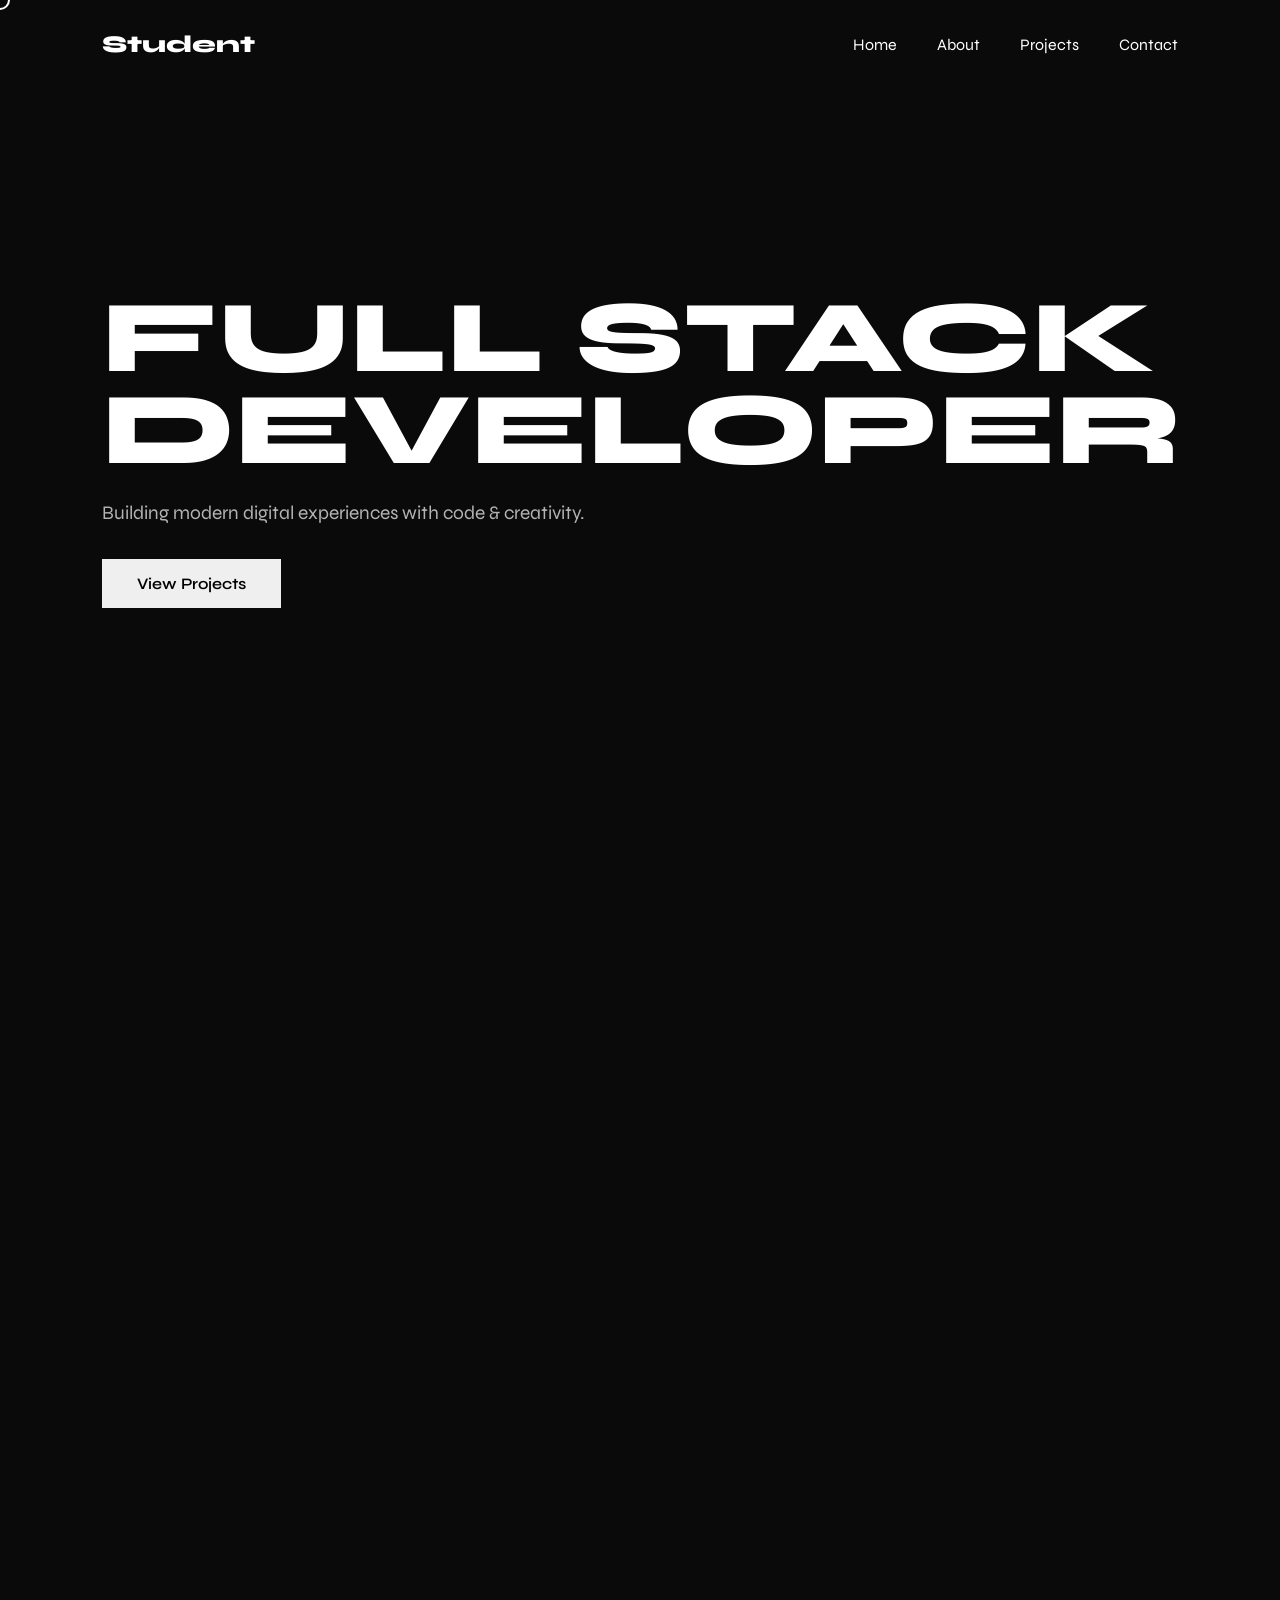
<file: S.Portfolio for starting/index.html>
<!DOCTYPE html>
<html lang="en">

<head>
    <meta charset="UTF-8">
    <meta name="viewport" content="width=device-width, initial-scale=1.0">
    <title>Student Portfolio-0</title>

    <!-- CSS -->
    <link rel="stylesheet" href="style.css">

    <!-- Google Font -->
    <link href="https://fonts.googleapis.com/css2?family=Syne:wght@400;500;700;800&display=swap" rel="stylesheet">
</head>

<body>

    <!-- Cursor -->
    <div class="cursor"></div>

    <!-- Navbar -->
    <header>
        <nav>
            <div class="logo">Student</div>

            <ul>
                <li><a href="#">Home</a></li>
                <li><a href="#">About</a></li>
                <li><a href="#">Projects</a></li>
                <li><a href="#">Contact</a></li>
            </ul>
        </nav>
    </header>

    <!-- Hero Section -->
    <section class="hero">

        <div class="hero-content">

            <h1>
                FULL STACK <br>
                DEVELOPER
            </h1>

            <p>
                Building modern digital experiences with code & creativity.
            </p>

            <button>View Projects</button>

        </div>

    </section>

    <!-- About -->
    <section class="about">

        <h2>About Me</h2>

        <p>
            I'm XYZ, a Computer Engineering student passionate about
            web development, software engineering and building impactful digital products.
        </p>

    </section>

    <!-- Script -->
    <script src="https://cdn.jsdelivr.net/npm/gsap@3.12.5/dist/gsap.min.js"></script>
    <script src="script.js"></script>

</body>

</html>
</file>
<file: S.Portfolio for starting/style.css>
*{
    margin:0;
    padding:0;
    box-sizing:border-box;
    font-family:'Syne',sans-serif;
}

html,body{
    width:100%;
    height:100%;
    background:#0a0a0a;
    color:white;
    overflow-x:hidden;
}

/* Cursor */

.cursor{
    width:20px;
    height:20px;
    border:2px solid white;
    border-radius:50%;
    position:fixed;
    pointer-events:none;
    z-index:9999;
    transform:translate(-50%,-50%);
}

/* Navbar */

header{
    width:100%;
    padding:30px 8%;
    position:fixed;
    top:0;
    z-index:1000;
}

nav{
    display:flex;
    justify-content:space-between;
    align-items:center;
}

.logo{
    font-size:1.5rem;
    font-weight:800;
}

nav ul{
    display:flex;
    list-style:none;
    gap:40px;
}

nav a{
    color:white;
    text-decoration:none;
    transition:0.3s;
}

nav a:hover{
    color:#999;
}

/* Hero */

.hero{
    height:100vh;
    display:flex;
    align-items:center;
    padding:0 8%;
}

.hero-content h1{
    font-size:8vw;
    line-height:0.9;
    font-weight:800;
}

.hero-content p{
    margin-top:25px;
    font-size:1.2rem;
    color:#b3b3b3;
}

.hero-content button{
    margin-top:35px;
    padding:15px 35px;
    border:none;
    cursor:pointer;
    font-size:1rem;
    font-weight:600;
}

/* About */

.about{
    min-height:100vh;
    padding:120px 8%;
}

.about h2{
    font-size:4rem;
    margin-bottom:30px;
}

.about p{
    max-width:700px;
    color:#b3b3b3;
    font-size:1.2rem;
    line-height:1.8;
}
</file>
